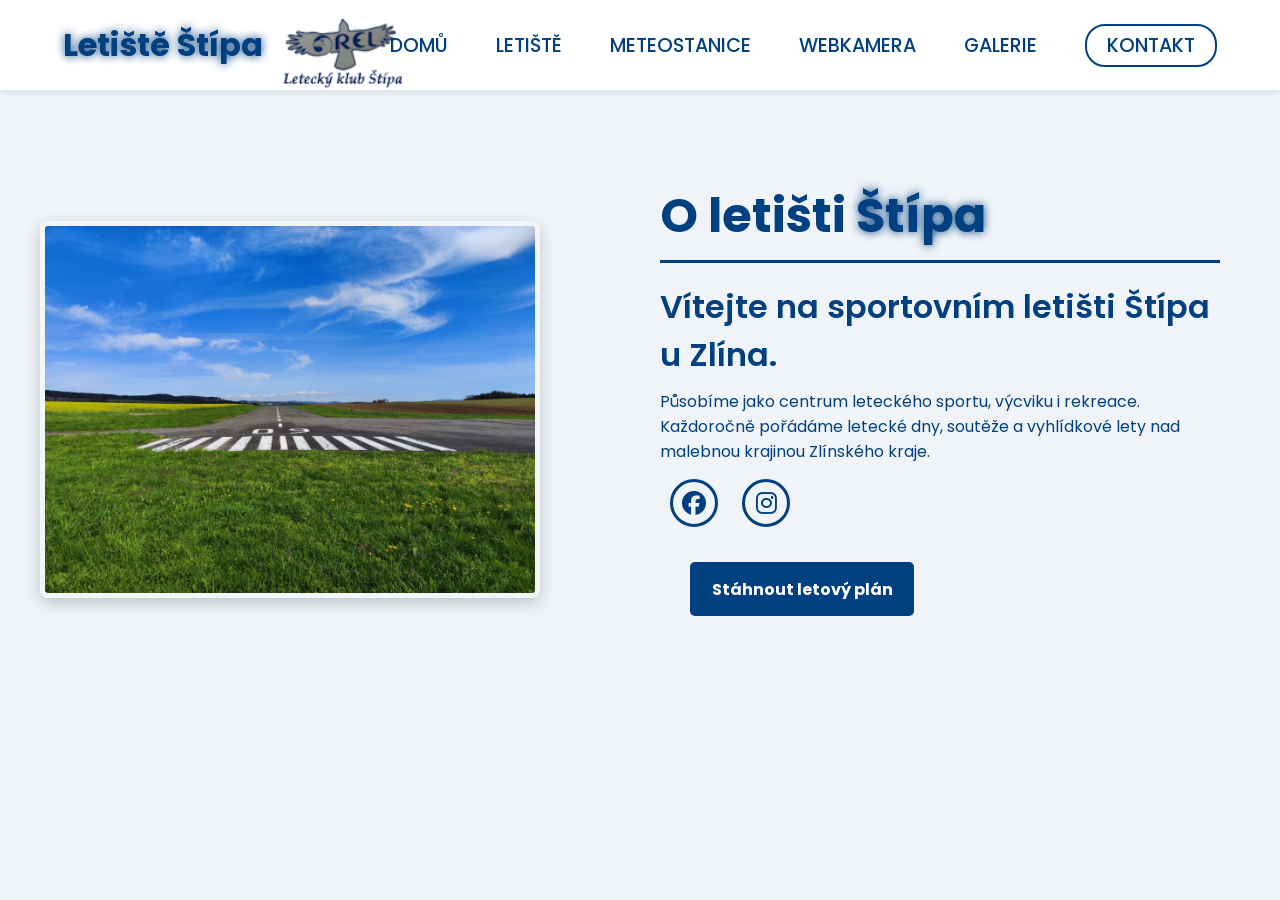
<file: index.html>
<!DOCTYPE html>
<html lang="cs">
<head>
    <meta charset="UTF-8">
    <meta name="viewport" content="width=device-width, initial-scale=1.0">
    <meta http-equiv="Cache-Control" content="no-cache, no-store, must-revalidate">
    <meta http-equiv="Pragma" content="no-cache">
    <meta http-equiv="Expires" content="0">
    <link rel="stylesheet" href="https://cdnjs.cloudflare.com/ajax/libs/font-awesome/6.7.1/css/all.min.css">
    <title>Letiště Štípa</title>
    <link rel="stylesheet" href="source/style.css">
    <link rel="stylesheet" href="https://unpkg.com/aos@next/dist/aos.css" />
    <script src="source/script.js"></script>
    <script src="https://unpkg.com/aos@next/dist/aos.js"></script>
</head>
<body>
    <nav>
        <div class="nav-container">
            <div class="logo" data-aos="zoom-in" data-aos-duration="1000" style="display: flex; align-items: center; position: relative;">
                <span style="position: relative; z-index: 1;">Letiště Štípa</span>
                <img src="img/logo.png" alt="Logo Štípa Letiště" style="height: 120px; position: absolute; left: 110%; top: 50%; transform: translateY(-50%); z-index: 0;">
            </div>
            
            <div class="links">
                <div class="link" data-aos="fade-up" data-aos-duration="1000" data-aos-delay="100"><a href="index.html">DOMŮ</a></div>
                <div class="link" data-aos="fade-up" data-aos-duration="1000" data-aos-delay="200"><a href="letiste.html">LETIŠTĚ</a></div>
                <div class="link" data-aos="fade-up" data-aos-duration="1000" data-aos-delay="300"><a href="meteostanice.html">METEOSTANICE</a></div>
                <div class="link" data-aos="fade-up" data-aos-duration="1000" data-aos-delay="400"><a href="webkamera.html">WEBKAMERA</a></div>
                <div class="link" data-aos="fade-up" data-aos-duration="1000" data-aos-delay="500"><a href="galerie.html">GALERIE</a></div>
                <div class="link contact-btn" data-aos="fade-up" data-aos-duration="1000" data-aos-delay="600"><a href="kontakt.html">KONTAKT</a></div>
            </div>
            <i class="fa-solid fa-bars hamburg" onclick="hamburg()"></i>
        </div>
        <div class="dropdown">
            <div class="links">
                <a href="index.html">DOMŮ</a>
                <a href="letiste.html">LETIŠTĚ</a>
                <a href="meteostanice.html">METEOSTANICE</a>
                <a href="galerie.html">GALERIE</a>
                <a href="webkamera.html">WEBKAMERA</a>
                <a href="kontakt.html">KONTAKT</a>
                <i class="fa-solid fa-xmark cancel" onclick="cancel()"></i>
            </div>
        </div>
    </nav>
    <section class="container hero">
        <div class="main-container">
            <div class="image" data-aos="zoom-in-right" data-aos-duration="2500">
                <img src="img/main.png" alt="Letiště">
            </div>
            <div class="content" style="padding:60px 20px;">
                <h1 class="section-header" data-aos="fade-left" data-aos-duration="1000" data-aos-delay="800">O letišti <span> Štípa</span></h1>
                <div class="typewriter" data-aos="fade-right" data-aos-duration="1000" data-aos-delay="900">Vítejte na sportovním letišti Štípa u Zlína.</div>
                <p data-aos="flip-up" data-aos-duration="1000" data-aos-delay="1000">Působíme jako centrum leteckého sportu, výcviku i rekreace. Každoročně pořádáme letecké dny, soutěže a vyhlídkové lety nad malebnou krajinou Zlínského kraje.</p>
                <div class="social-links" data-aos="flip-down" data-aos-duration="1000" data-aos-delay="1200">
                    <a href="#" ><i class="fa-brands fa-facebook"></i></a>
                    <a href="#"><i class="fa-brands fa-instagram"></i></a>
                </div>

                <div class="btn" data-aos="zoom-out-left" data-aos-duration="1000" data-aos-delay="1300">
                    <button>Stáhnout letový plán</button>
                </div>
            </div>
        </div>
    </section>
<script>
    AOS.init({offset:0});
</script>
</body>
</html>
</file>
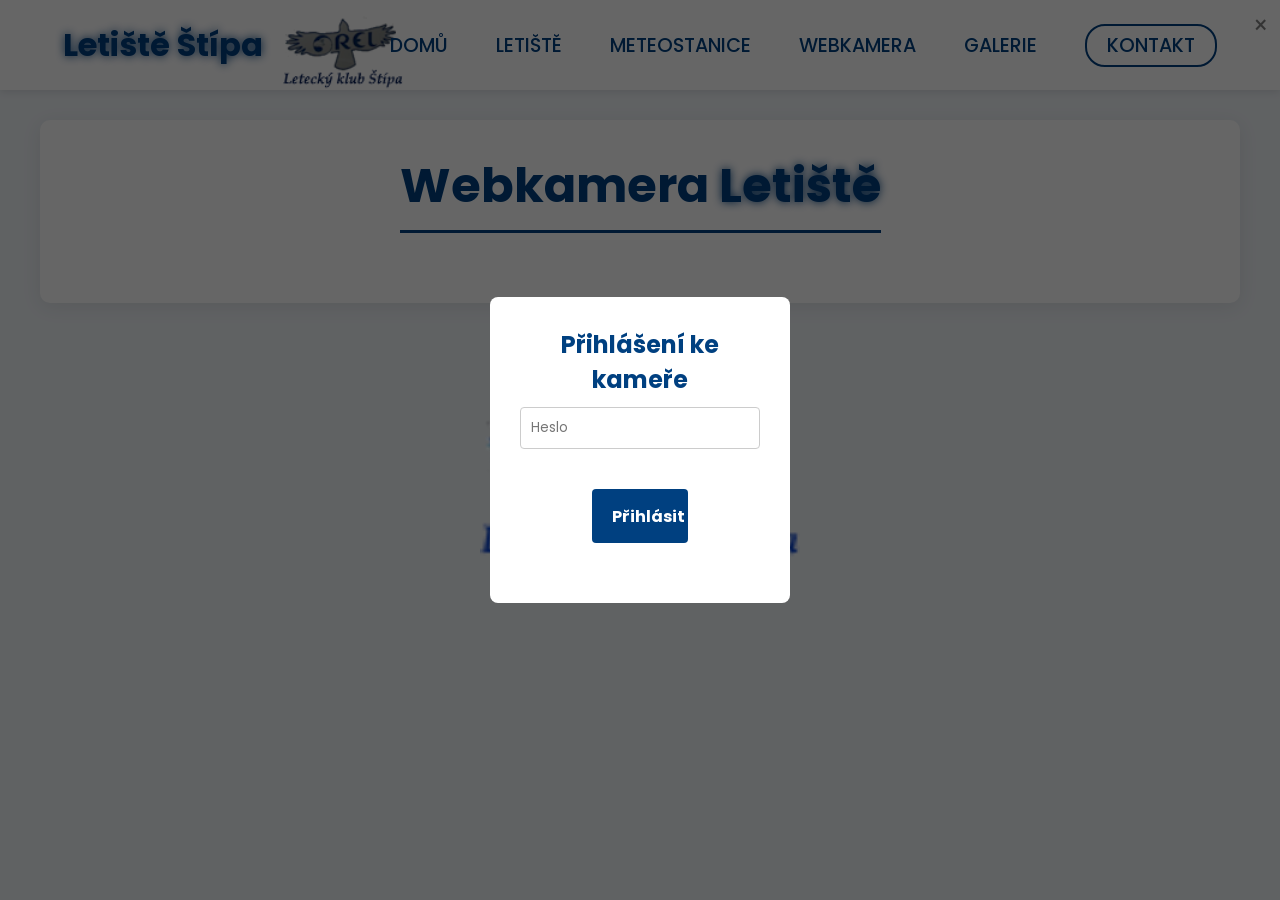
<file: webkamera.html>
<!DOCTYPE html>
<html lang="cs">
<head>
    <meta charset="UTF-8">
    <meta name="viewport" content="width=device-width, initial-scale=1.0">
    <meta http-equiv="Cache-Control" content="no-cache, no-store, must-revalidate">
    <meta http-equiv="Pragma" content="no-cache">
    <meta http-equiv="Expires" content="0">
    <link rel="stylesheet" href="https://cdnjs.cloudflare.com/ajax/libs/font-awesome/6.7.1/css/all.min.css">
    <title>Webkamera</title>
    <link rel="stylesheet" href="source/style.css">
    <link rel="stylesheet" href="https://unpkg.com/aos@next/dist/aos.css" />
    <script src="source/script.js"></script>
</head>
<body>
    <nav>
        <div class="nav-container">
            <div class="logo" data-aos="zoom-in" data-aos-duration="1000" style="display: flex; align-items: center; position: relative;">
                <span style="position: relative; z-index: 1;">Letiště Štípa</span>
                <img src="img/logo.png" alt="Logo Štípa Letiště" style="height: 120px; position: absolute; left: 110%; top: 50%; transform: translateY(-50%); z-index: 0;">
            </div>
            
            <div class="links">
                <div class="link" data-aos="fade-up" data-aos-duration="1000" data-aos-delay="100"><a href="index.html">DOMŮ</a></div>
                <div class="link" data-aos="fade-up" data-aos-duration="1000" data-aos-delay="200"><a href="letiste.html">LETIŠTĚ</a></div>
                <div class="link" data-aos="fade-up" data-aos-duration="1000" data-aos-delay="300"><a href="meteostanice.html">METEOSTANICE</a></div>
                <div class="link" data-aos="fade-up" data-aos-duration="1000" data-aos-delay="400"><a href="webkamera.html">WEBKAMERA</a></div>
                <div class="link" data-aos="fade-up" data-aos-duration="1000" data-aos-delay="500"><a href="galerie.html">GALERIE</a></div>
                <div class="link contact-btn" data-aos="fade-up" data-aos-duration="1000" data-aos-delay="600"><a href="kontakt.html">KONTAKT</a></div>
            </div>
            <i class="fa-solid fa-bars hamburg" onclick="hamburg()"></i>
        </div>
        <div class="dropdown">
            <div class="links">
                <a href="index.html">DOMŮ</a>
                <a href="letiste.html">LETIŠTĚ</a>
                <a href="meteostanice.html">METEOSTANICE</a>
                <a href="webkamera.html">WEBKAMERA</a>
                <a href="galerie.html">GALERIE</a>
                <a href="kontakt.html">KONTAKT</a>
                <i class="fa-solid fa-xmark cancel" onclick="cancel()"></i>
            </div>
        </div>
    </nav>
    <section class="container">
        <div class="main-container">
            <div class="content camera-page">
                <h1 class="section-header" data-aos="fade-left" data-aos-duration="1000" data-aos-delay="800">Webkamera <span>Letiště</span></h1>
                <div id="login-overlay" class="login-overlay" data-aos="fade-up" data-aos-duration="1000" data-aos-delay="900">
                <div class="login-box">
                    <span id="login-close" class="login-close">&times;</span>
                    <h2>Přihlášení ke kameře</h2>
                    <input type="password" id="cam-password" placeholder="Heslo" />
                    <button id="cam-login-btn">Přihlásit</button>
                </div>
            </div>

            <div id="camera-controls" style="display:none; margin-top:20px;">
                <button onclick="prevCam()">&larr; Předchozí</button>
                <button onclick="nextCam()">Další &rarr;</button>
            </div>
            <div id="camera-view" style="margin-top:20px;">
                <!-- image will appear here -->
            </div>
        </div>
    </div>
        </div>
    </section>
<script src="https://unpkg.com/aos@next/dist/aos.js"></script>
<script>
  AOS.init({offset:0});

  const cams = [
    'https://placekitten.com/800/450',
    'https://placekitten.com/801/450',
    'https://placekitten.com/802/450'
  ];
  let current = 0;

  function showCam(idx) {
    const container = document.getElementById('camera-view');
    container.innerHTML = '<img src="' + cams[idx] + '" alt="Webkamera" style="max-width:100%; border:1px solid #004080;"/>';
  }

  function nextCam() {
    current = (current + 1) % cams.length;
    showCam(current);
  }
  function prevCam() {
    current = (current - 1 + cams.length) % cams.length;
    showCam(current);
  }

  function initCameraPage() {
    const btn = document.getElementById('cam-login-btn');
    const overlay = document.getElementById('login-overlay');
    btn.addEventListener('click', () => {
      const pwd = document.getElementById('cam-password').value;
      if (pwd === 'kamera123') {
        overlay.style.display = 'none';
        document.getElementById('camera-controls').style.display = 'block';
        showCam(current);
      } else {
        alert('Heslo je nesprávné.');
      }
    });
    // allow clicking outside box or on close icon to hide overlay
    overlay.addEventListener('click', (e) => {
      if (e.target === overlay || e.target.id === 'login-close') {
        overlay.style.display = 'none';
      }
    });
  }

  initCameraPage();
</script>
</body>
</html>
</file>
<file: source/style.css>
@import url('https://fonts.googleapis.com/css2?family=Poppins:wght@100;200;300;400;500;600&display=swap');

* {
    padding: 0;
    margin: 0;
    font-family: 'Poppins', sans-serif;
    box-sizing: border-box;
}

html {
    overflow-x: hidden;
}

body {
    width: 100%;
    min-height: 100vh;
    overflow-x: hidden;
    background: #f0f4f8;
    color: #004080;
}

nav {
    width: 100%;
    height: 10vh;
    position: sticky;
    top: 0;
    background: rgba(255, 255, 255, 0.95);
    backdrop-filter: blur(8px);
    box-shadow: 0 2px 8px rgba(0, 0, 0, 0.1);
    z-index: 1000;
}

.nav-container {
    width: 100%;
    height: 100%;
    display: flex;
    justify-content: space-around;
    align-items: center;
}

.logo {
    color: #004080;
    font-size: 2rem;
    font-weight: bolder;
    display: flex;
    align-items: center;
    position: relative;
}

.logo span {
    color: #004080;
    text-shadow: 0 0 10px #004080;
}

.logo img {
    height: 120px;
    position: absolute;
    left: 110%;
    top: 50%;
    transform: translateY(-50%);
    z-index: 0;
}

.hamburg,
.cancel,
.sidebar-toggle {
    cursor: pointer;
    position: absolute;
    right: 25px;
    top: 30%;
    color: #004080;
    font-size: 2rem;
    display: none;
}

.nav-container .links {
    display: flex;
    gap: 3rem;
    align-items: center;
}

.nav-container .links a {
    position: relative;
    font-size: 1.2rem;
    color: #004080;
    text-decoration: none;
    font-weight: 500;
    transition: 0.3s linear;
}

.nav-container .links a::before {
    position: absolute;
    content: "";
    bottom: -3px;
    left: 0;
    width: 0;
    height: 3px;
    background-color: #004080;
    transition: 0.2s linear;
}

.nav-container .links a:hover::before {
    width: 100%;
}

.nav-container .contact-btn {
    background-color: transparent;
    padding: 5px 20px;
    border-radius: 20px;
    border: 2px solid #004080;
    transition: 0.2s linear;
}

.nav-container .contact-btn a {
    color: #004080;
    transition: 0.3s linear;
}

.nav-container .contact-btn:hover,
.nav-container .contact-btn:hover a {
    background-color: #004080;
    color: white;
}

.nav-container .links a:hover {
    color: #004080;
}

/* ========== DROPDOWN MENU ========== */
.dropdown {
    position: fixed;
    top: 0;
    left: 0;
    width: 100%;
    height: 100vh;
    background: rgba(255, 255, 255, 0.98);
    backdrop-filter: blur(8px);
    transform: translateY(-100%);
    transition: transform 0.3s ease;
    z-index: 1001;
    pointer-events: none;
    display: block;
}

.dropdown.open {
    transform: translateY(0);
    pointer-events: auto;
}

.dropdown .links {
    display: flex;
    flex-direction: column;
    align-items: center;
    justify-content: center;
    height: 100vh;
    gap: 2rem;
    padding: 20px;
}

.dropdown .links a {
    color: #004080;
    text-decoration: none;
    font-size: 1.5rem;
    font-weight: 500;
    transition: 0.2s;
    padding: 10px 0;
    width: 100%;
    text-align: center;
}

.dropdown .links a:hover {
    background-color: #004080;
    color: white;
    transform: scale(1.05);
}

.dropdown .cancel {
    position: absolute;
    top: 20px;
    right: 20px;
    font-size: 2.5rem;
    color: #004080;
    cursor: pointer;
    z-index: 1002;
    transition: 0.2s;
}

.dropdown .cancel:hover {
    transform: scale(1.1);
    color: #002050;
}

/* ========== HERO SECTION ========== */
section {
    width: 100%;
    padding: 60px 0 0;
}

@media (max-width: 884px) {
    section {
        padding-top: 80px;
    }
}

.container,
.box {
    background: white;
    padding: 30px 20px;
    border-radius: 10px;
    box-shadow: 0 4px 20px rgba(0, 0, 0, 0.08);
    margin: 30px auto;
    max-width: 1200px;
}

.container.hero {
    background: transparent;
    box-shadow: none;
    padding: 0;
}

.box-header,
.section-header {
    font-size: clamp(1.5rem, 2vw + 1rem, 2.2rem);
    font-weight: 700;
    color: #004080;
    border-bottom: 3px solid #004080;
    padding-bottom: 8px;
    margin-bottom: 20px;
}

.main-container {
    width: 100%;
    height: 100%;
    display: flex;
    justify-content: space-evenly;
    align-items: center;
    flex-wrap: wrap;
}

.main-container .image {
    z-index: 0;
    width: 50%;
}

.main-container .image img {
    width: 100%;
    max-width: 500px;
    height: auto;
    object-fit: cover;
    border-radius: 8px;
    border: 5px solid rgba(255, 255, 255, 0.2);
    box-shadow: 0 5px 15px rgba(0, 0, 0, 0.2);
    transition: transform 0.3s ease, box-shadow 0.3s ease;
    cursor: pointer;
}

.main-container .content {
    color: #004080;
    width: 100%;
    max-width: 600px;
    min-height: 100px;
}

.content h1 {
    font-size: clamp(1rem, 2rem + 5vw, 3rem);
}

.content h1 span {
    color: #004080;
    text-shadow: 0 0 10px #004080;
}

.content .typewriter {
    font-weight: 600;
    font-size: clamp(1rem, 1rem + 5vw, 2rem);
}

.content p {
    font-size: clamp(0.4rem, 0.2rem + 9vw, 1rem);
    margin: 10px 0;
}

.social-links i {
    display: inline-flex;
    justify-content: center;
    align-items: center;
    width: 3rem;
    height: 3rem;
    background-color: transparent;
    border: 0.2rem solid #004080;
    border-radius: 50%;
    color: #004080;
    margin: 5px 10px;
    font-size: 1.5rem;
    transition: 0.2s linear;
}

.social-links i:hover {
    scale: 1.3;
    color: white;
    background-color: #004080;
    filter: drop-shadow(0 0 10px #004080);
}

.content button {
    width: 40%;
    height: 6vh;
    margin: 30px;
    background-color: #004080;
    color: white;
    border: none;
    outline: none;
    font-size: 100%;
    font-weight: 700;
    border-radius: 5px;
    transition: 0.2s linear;
}

.content button:hover {
    scale: 1.1;
    color: #004080;
    border: 2px solid #004080;
    background-color: transparent;
    font-weight: 700;
    box-shadow: 0 0 40px #004080;
}

/* ========== SPECIALIZED PAGE STYLES ========== */
.camera-page {
    display: flex;
    flex-direction: column;
    align-items: center;
}

#camera-controls {
    margin-top: 20px;
}

#camera-view {
    margin-top: 20px;
}

.contact-page .main-container {
    display: block;
}

.contact-page .content {
    width: 100%;
}

.contact-page .contact-img {
    float: none;
    display: block;
    margin: 20px auto;
    width: 300px;
    height: 300px;
}

.meteostanice-page .main-container .image {
    flex: 0 0 50%;
    position: relative;
}

.meteostanice-page .main-container .image img {
    position: relative !important;
    width: 100%;
    max-width: 400px;
    height: auto;
    border-radius: 8px;
}

.contact-img {
    float: right;
    width: 300px;
    height: 300px;
    border-radius: 8px;
    object-fit: cover;
    margin-left: 20px;
}

.weather-info {
    background: rgba(255, 255, 255, 0.85);
    color: #004080;
    padding: 20px;
    border-radius: 8px;
    max-width: 400px;
    margin: 20px auto;
    box-shadow: 0 0 15px rgba(0, 0, 0, 0.1);
}

.weather-row {
    display: flex;
    justify-content: space-between;
    margin: 6px 0;
    font-size: clamp(1rem, 1.2rem + 1vw, 1.3rem);
}

#tower-link {
    color: #004080;
    text-decoration: underline;
}

#tower-link:hover {
    color: #002050;
}

#camera-view img {
    max-width: 100%;
    border: 1px solid #004080;
    border-radius: 4px;
}

#camera-controls button {
    padding: 8px 16px;
    margin: 0 5px;
    background: #004080;
    color: white;
    border: none;
    border-radius: 4px;
    cursor: pointer;
    transition: background 0.2s;
}

#camera-controls button:hover {
    background: #002050;
}

.info-text {
    max-width: 800px;
    white-space: pre-wrap;
    line-height: 1.5;
    text-align: left;
}

#login-msg {
    background: url('../img/logo.png') no-repeat center center;
    background-size: contain;
    padding: 20px;
    color: #004080;
    font-weight: bold;
    min-height: 120px;
    display: flex;
    align-items: center;
    justify-content: center;
}

.login-overlay {
    position: fixed;
    top: 0;
    left: 0;
    right: 0;
    bottom: 0;
    background: rgba(0, 0, 0, 0.6) url('../img/logo.png') no-repeat center center;
    background-size: 25%;
    display: flex;
    align-items: center;
    justify-content: center;
    z-index: 1000;
}

.login-box {
    background: white;
    padding: 30px;
    border-radius: 8px;
    text-align: center;
    width: 90%;
    max-width: 300px;
}

.login-box input {
    width: 100%;
    padding: 10px;
    margin: 10px 0;
    border: 1px solid #ccc;
    border-radius: 4px;
}

.login-box button {
    padding: 10px 20px;
    background: #004080;
    color: white;
    border: none;
    border-radius: 4px;
    cursor: pointer;
}

.login-box button:hover {
    background: #002050;
}

.login-close {
    position: absolute;
    top: 8px;
    right: 12px;
    font-size: 1.5rem;
    cursor: pointer;
    color: #333;
}

#contact-info h1 {
    font-size: clamp(2rem, 3rem + 2vw, 4rem);
    font-weight: 800;
}

#contact-info .typewriter {
    font-size: clamp(1.5rem, 2.5rem + 2vw, 3rem);
    font-weight: 700;
}

#contact-info p {
    font-size: clamp(1rem, 1.2rem + 2vw, 1.5rem);
    font-weight: 500;
}

/* ========== GALERIE STYLY ========== */
.gallery {
    text-align: center;
    max-width: 1200px;
    margin: auto;
    padding: 20px;
}

.sidebar {
    width: 200px;
    position: fixed;
    left: 20px;
    top: 50%;
    transform: translateY(-50%);
    background: #f8f9fa;
    padding: 15px;
    border-radius: 8px;
}

.sidebar ul {
    list-style: none;
    padding: 0;
}

.sidebar ul li {
    padding: 10px;
    cursor: pointer;
    background: #e9ecef;
    margin: 5px 0;
    border-radius: 5px;
    text-align: center;
    transition: 0.3s;
}

.gallery-section {
    display: none;
}

.gallery-section.active {
    display: grid;
    grid-template-columns: repeat(auto-fill, minmax(150px, 1fr));
    gap: 20px;
    padding-top: 20px;
    justify-items: center;
}

.item {
    display: block;
    width: 100%;
    max-width: 200px;
}

.item img {
    width: 100%;
    height: auto;
    object-fit: cover;
    border-radius: 8px;
    transition: transform 0.3s ease, box-shadow 0.3s ease;
    cursor: pointer;
}

.item img:hover {
    transform: scale(1.05);
}

.zoom-overlay {
    display: none;
    position: fixed;
    top: 0;
    left: 0;
    width: 100%;
    height: 100%;
    background: rgba(0, 0, 0, 0.8);
    align-items: center;
    justify-content: center;
    z-index: 1000;
}

.zoom-overlay img {
    max-width: 90%;
    max-height: 90%;
    border-radius: 8px;
    transition: transform 0.3s ease-in-out;
}

.zoom-overlay img:hover {
    transform: scale(1.1);
}

/* ========== RESPONZIVITA ========== */
@media (max-width: 884px) {
    body {
        overflow-y: visible;
    }

    nav .logo {
        position: absolute;
        left: 15px;
        font-size: 1.5rem;
    }

    .logo img {
        display: block;
        height: 60px;
        position: absolute;
        left: 5%;
        top: 10%;
        transform: translateY(-50%);
    }

    .nav-container {
        justify-content: space-between;
    }

    .nav-container .links {
        display: none;
    }

    .hamburg,
    .cancel,
    .sidebar-toggle {
        display: block;
        z-index: 1000;
    }

    .sidebar-toggle {
        right: 50px;
    }

    .main-container {
        display: flex;
        flex-direction: column-reverse;
        align-items: stretch;
    }

    .main-container .content {
        width: 80%;
        text-align: center;
    }

    .main-container .image,
    .main-container .content {
        width: 100%;
        max-width: none;
    }

    .social-links i {
        width: 2.5rem;
        height: 2.5rem;
        font-size: 1.5rem;
    }

    .cancel {
        color: white;
    }

    .main-container .image {
        width: 100%;
        margin-bottom: 0;
    }

    .contact-img {
        float: none;
        display: block;
        margin: 20px auto;
        width: 80%;
        max-width: 300px;
        height: auto;
    }

    .sidebar {
        position: relative;
        width: 100%;
        left: 0;
        top: 0;
        transform: none;
        display: none;
        justify-content: space-around;
        background: #f8f9fa;
        padding: 10px 0;
        z-index: 999;
        margin-top: 14vh;
        pointer-events: auto;
    }

    .sidebar.open {
        display: flex;
    }

    .sidebar ul {
        display: flex;
        flex-wrap: wrap;
        justify-content: space-around;
        width: 100%;
        padding: 0;
    }

    .sidebar ul li {
        flex: 1 1 auto;
        margin: 5px 2px;
        padding: 8px 5px;
        font-size: 0.9rem;
    }

    .content {
        padding-left: 20px;
        padding: 10px;
    }

    .item img {
        width: 100%;
        height: auto;
    }

    .gallery {
        padding: 10px;
    }

    .dropdown {
        height: 100vh;
    }

    .dropdown .links a {
        font-size: 1.2rem;
    }

    .dropdown .cancel {
        font-size: 2rem;
    }
}
</file>
